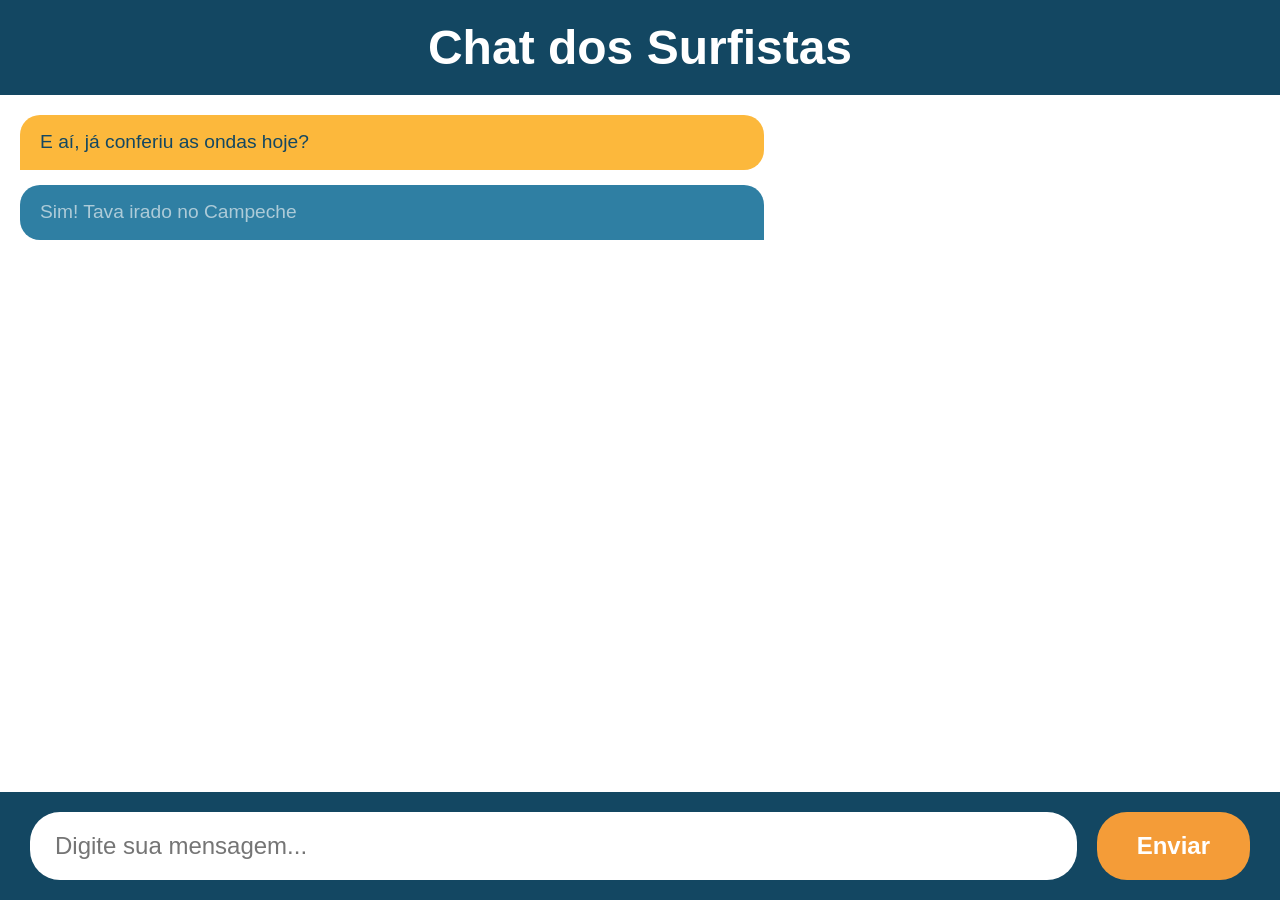
<file: pages/chat.html>
<!DOCTYPE html>
<html lang="pt-BR">
<head>
  <meta charset="UTF-8" />
  <meta name="viewport" content="width=device-width, initial-scale=1" />
  <title>Chat dos Surfistas</title>
  <link rel="stylesheet" href="../css/chat.css" />
</head>
<body>
  <div class="chat-container">
    <header>
      <h2>Chat dos Surfistas</h2>
    </header>

    <main class="chat-messages" id="chatMessages">
      <div class="message received">E aí, já conferiu as ondas hoje?</div>
      <div class="message sent">Sim! Tava irado no Campeche </div>
    </main>

    <form id="chatForm" class="chat-form">
      <input type="text" id="msgInput" placeholder="Digite sua mensagem..." autocomplete="off" />
      <button type="submit">Enviar</button>
    </form>
  </div>

  <script>
    const chatForm = document.getElementById('chatForm');
    const chatMessages = document.getElementById('chatMessages');
    const msgInput = document.getElementById('msgInput');

    chatForm.addEventListener('submit', e => {
      e.preventDefault();
      const msg = msgInput.value.trim();
      if(msg) {
        const newMsg = document.createElement('div');
        newMsg.classList.add('message', 'sent');
        newMsg.textContent = msg;
        chatMessages.appendChild(newMsg);
        msgInput.value = '';
        chatMessages.scrollTop = chatMessages.scrollHeight;
      }
    });
  </script>
</body>
</html>
</file>
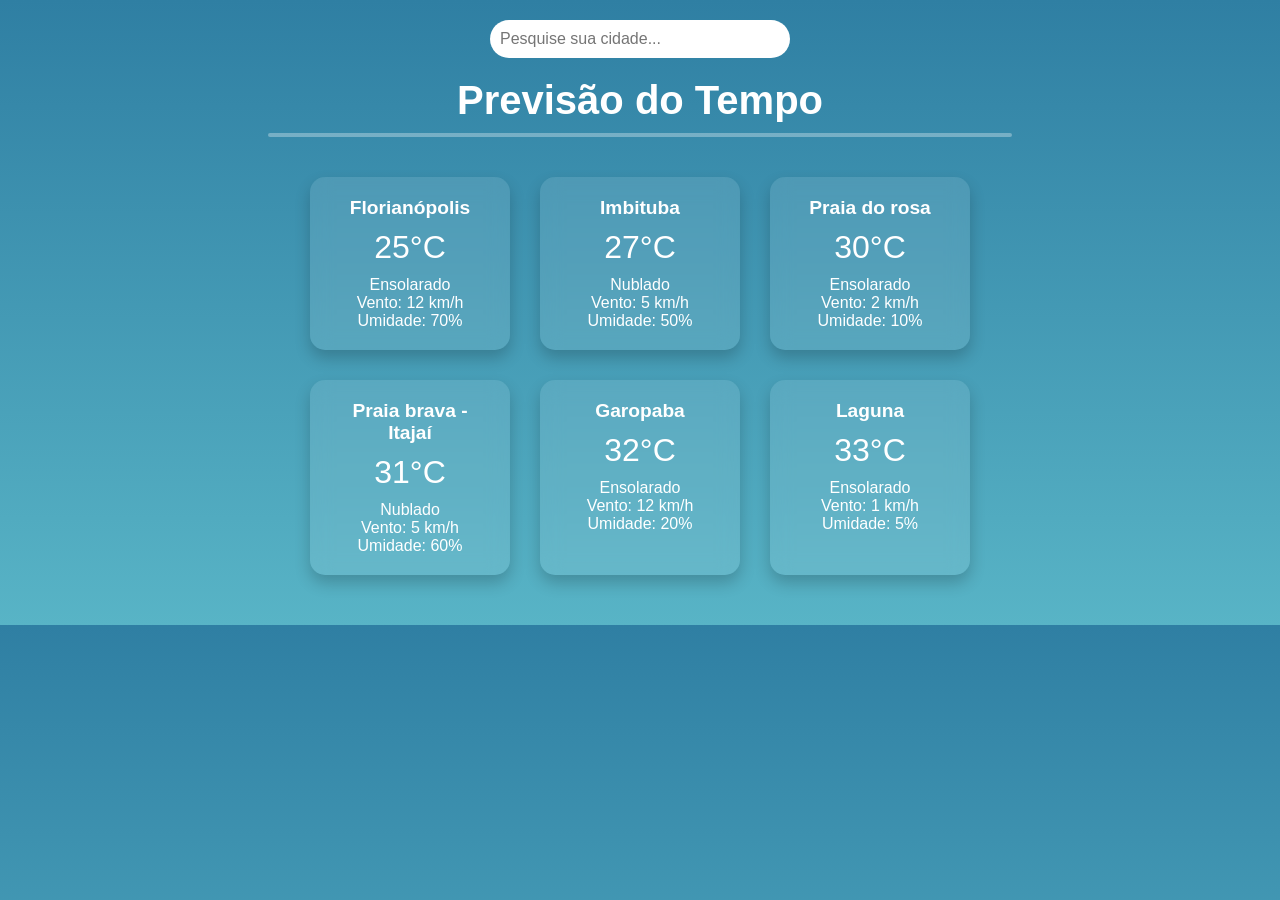
<file: pages/previsao.html>
<!DOCTYPE html>
<html lang="pt-br">
<head>
    <meta charset="UTF-8" />
    <meta name="viewport" content="width=device-width, initial-scale=1.0" />
    <title>Previsão do Tempo</title>
    <link rel="stylesheet" href="../css/previsao.css" />
</head>
<body>
    <header>
        <input type="text" placeholder="Pesquise sua cidade..." class="search-bar">
        <h1> Previsão do Tempo</h1>
        <hr class="decorative-line">
    </header>


    <main>
        <div class="card-container">
            <!-- Cartões linha 1 -->
            <div class="weather-card">
                <h2>Florianópolis</h2>
                <p class="temp">25°C</p>
                <p>Ensolarado</p>
                <p> Vento: 12 km/h</p>
                <p>Umidade: 70%</p>
            </div>
            <div class="weather-card">
                <h2>Imbituba</h2>
                <p class="temp">27°C</p>
                <p>Nublado</p>
                <p>Vento: 5 km/h</p>
                <p>Umidade: 50%</p>
            </div>
            <div class="weather-card">
                <h2>Praia do rosa</h2>
                <p class="temp">30°C</p>
                <p>Ensolarado</p>
                <p>Vento: 2 km/h</p>
                <p>Umidade: 10%</p>
            </div>
        </div>

        <div class="card-container">
            <!-- Cartões linha 2 -->
            <div class="weather-card">
                <h2>Praia brava - Itajaí</h2>
                <p class="temp">31°C</p>
                <p>Nublado</p>
                <p>Vento: 5 km/h</p>
                <p>Umidade: 60%</p>
            </div>
            <div class="weather-card">
                <h2>Garopaba </h2>
                <p class="temp">32°C</p>
                <p>Ensolarado</p>
                <p>Vento: 12 km/h</p>
                <p>Umidade: 20%</p>
            </div>
            <div class="weather-card">
                <h2>Laguna</h2>
                <p class="temp">33°C</p>
                <p>Ensolarado</p>
                <p>Vento: 1 km/h</p>
                <p>Umidade: 5%</p>
            </div>
        </div>
    </main>
</body>
</html>

</html>
</file>
<file: css/chat.css>
* {
  margin: 0;
  padding: 0;
  box-sizing: border-box;
}

/* Reset e base */
* {
  box-sizing: border-box;
}

body, html {
  margin: 0;
  padding: 0;
  height: 100%;
  font-family: 'Segoe UI', Tahoma, Geneva, Verdana, sans-serif;
  background: linear-gradient(135deg, #58b4c6, #134762);
}

.chat-container {
  display: flex;
  flex-direction: column;
  height: 100vh;  /* altura total da viewport */
  width: 100vw;   /* largura total da viewport */
  background-color: #ffffff; /* azul claro */
  overflow: hidden;
}

header {
  background-color: #134762; /* azul escuro */
  color: #ffffff; /* laranja claro */
  padding: 20px;
  font-weight: bold;
  font-size: 2rem;
  user-select: none;
  text-align: center;
}

.chat-messages {
  flex: 1; /* ocupa o máximo possível */
  padding: 20px;
  overflow-y: auto;
  scroll-behavior: smooth;
  font-size: 1.2rem;
}

.message {
  max-width: 60%;
  padding: 14px 20px;
  margin-bottom: 15px;
  border-radius: 20px;
  line-height: 1.4;
  word-wrap: break-word;
}

.message.received {
  background-color: #fcb83c; /* laranja claro */
  color: #134762; /* azul escuro */
  border-bottom-left-radius: 0;
  align-self: flex-start;
}

.message.sent {
  background-color: #2f7fa3; /* azul médio */
  color: #adcbd8; /* azul claro */
  border-bottom-right-radius: 0;
  align-self: flex-end;
}

/* FORMULÁRIO DE ENVIO */
.chat-form {
  background-color: #134762; /* azul claro */
  padding: 20px 30px;
  display: flex;
  gap: 20px;
}

.chat-form input[type="text"] {
  flex: 1;
  padding: 20px 25px;
  border-radius: 30px;
  border: none;
  font-size: 1.5rem;
  outline: none;
  min-height: 50px;
}

.chat-form button {
  background-color: #f49c38; /* laranja forte */
  color: white;
  border: none;
  border-radius: 30px;
  padding: 18px 40px;
  cursor: pointer;
  font-weight: 700;
  font-size: 1.5rem;
  transition: background-color 0.3s ease;
  min-height: 50px;
}

.chat-form button:hover {
  background-color: #fcb83c; /* laranja claro */
}

/* Scrollbar estilizada */
.chat-messages::-webkit-scrollbar {
  width: 10px;
}

.chat-messages::-webkit-scrollbar-thumb {
  background-color: #134762;
  border-radius: 10px;
}

.chat-messages {
  scrollbar-width: thin;
  scrollbar-color: #134762 transparent;
}
</file>
<file: css/previsao.css>
* {
    margin: 0;
    padding: 0;
    box-sizing: border-box;
}

* {

    padding: 0;
    font-family: 'Segoe UI', sans-serif;
}

body {
    background: linear-gradient(to bottom, #2f7fa3 , #58b4c6 );
    color: white;
    padding: 20px;
}

header {
    text-align: center;
    margin-bottom: 40px;
}

.search-bar {
    padding: 10px;
    width: 300px;
    border: none;
    border-radius: 25px;
    font-size: 16px;
    margin-bottom: 20px;
    outline: none;
}

h1 {
    font-size: 2.5rem;
    font-weight: bold;
    color: #ffffff;
}

.decorative-line {
    width: 60%;
    margin: 10px auto;
    height: 4px;
    background: #ffffff50;
    border: none;
    border-radius: 10px;
}

.card-container {
    display: flex;
    justify-content: center;
    flex-wrap: wrap;
    gap: 30px;
    margin-bottom: 30px;
}

.weather-card {
    background: rgba(255, 255, 255, 0.1);
    border-radius: 15px;
    padding: 20px;
    width: 200px;
    box-shadow: 0 8px 16px rgba(0,0,0,0.2);
    text-align: center;
    backdrop-filter: blur(10px);
    transition: transform 0.2s;
}

.weather-card:hover {
    transform: scale(1.05);
}

.weather-card h2 {
    font-size: 1.2rem;
    margin-bottom: 10px;
    color: #ffffff;
}

.temp {
    font-size: 2rem;
    margin-bottom: 10px;
}
</file>
